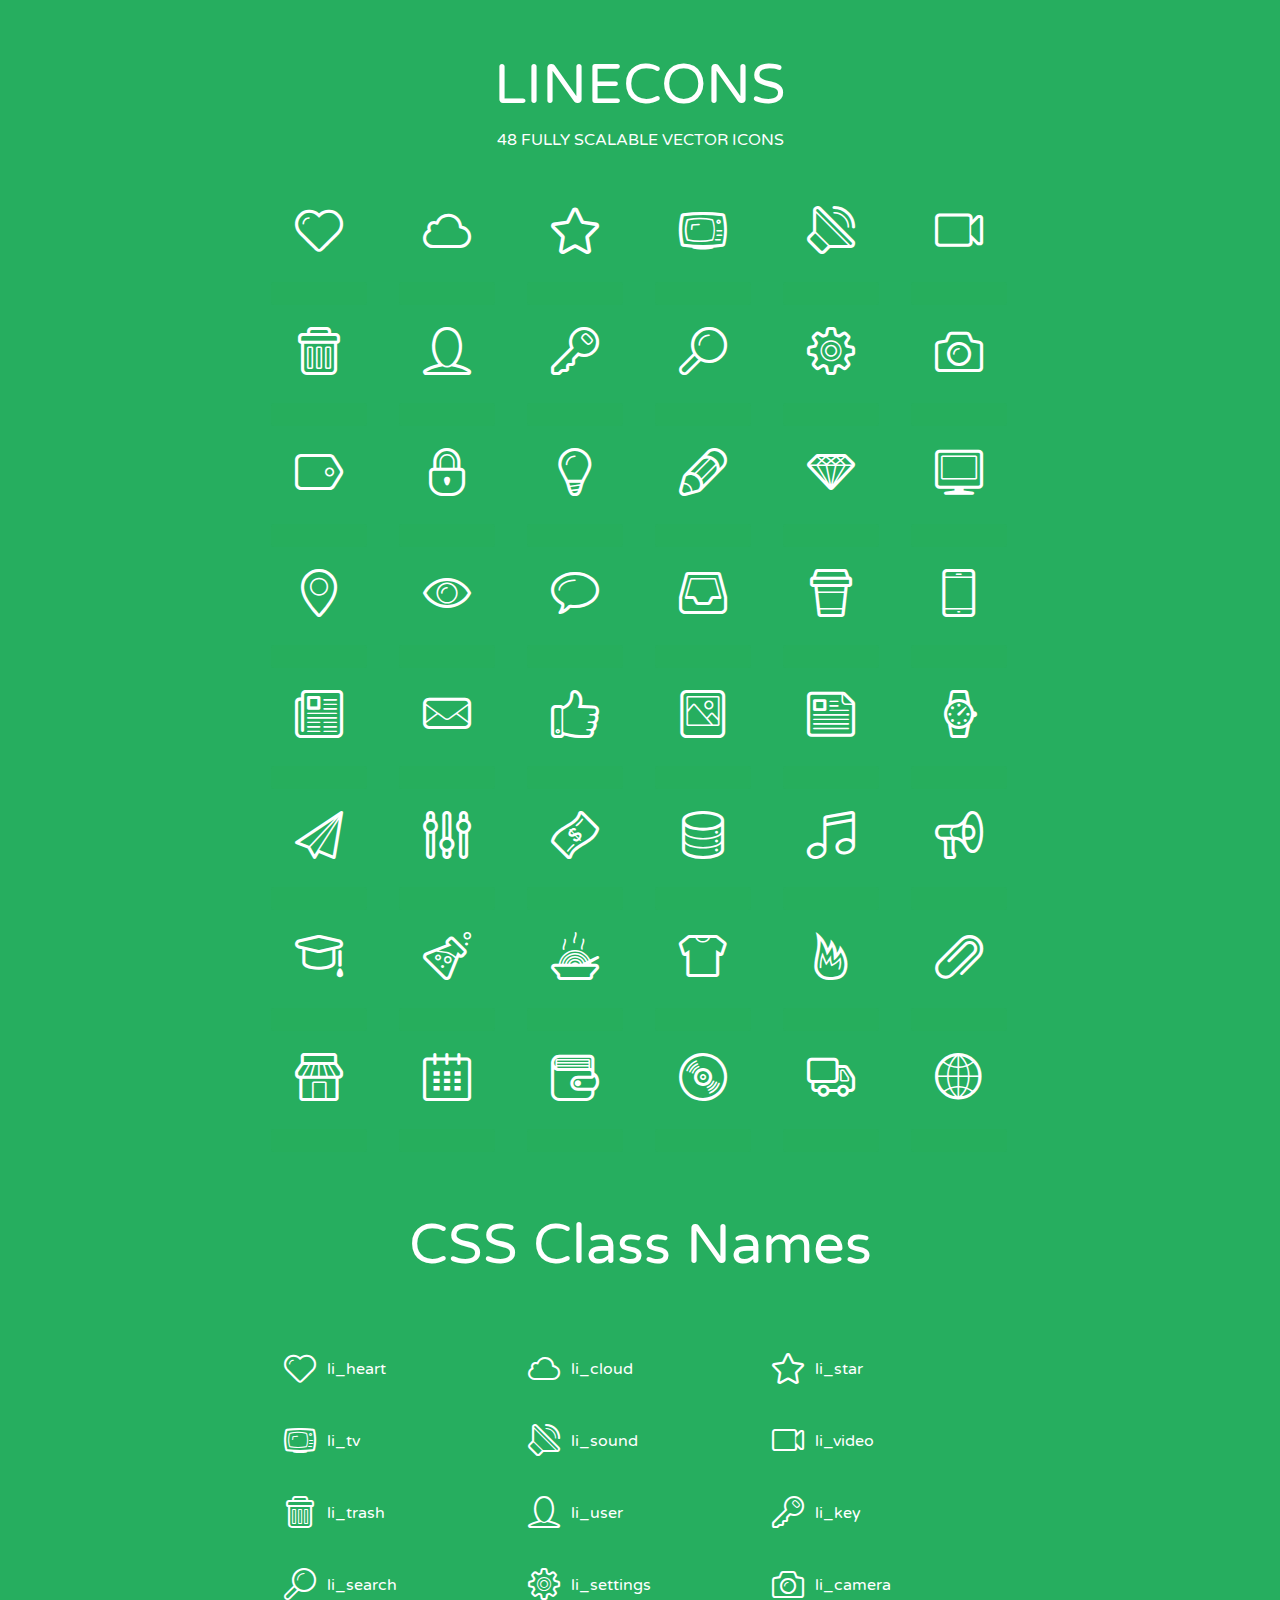
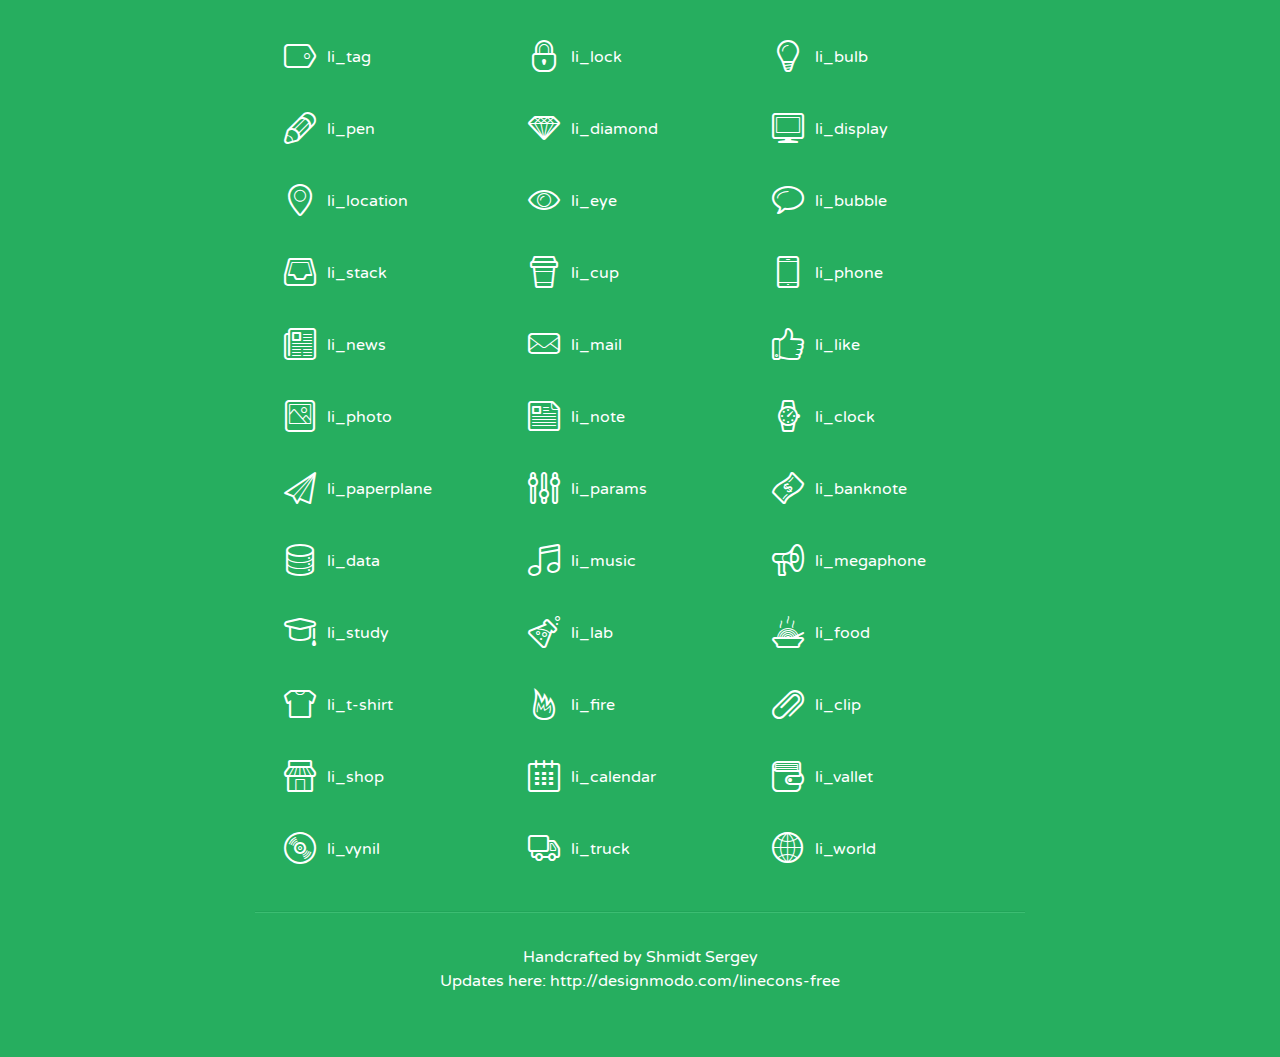
<file: static/assets/lineicons/index.html>
<!doctype html>
<html>
<head>
<title>LINECONS - 48 Fully Scalable Vector Icons</title>
<link rel="stylesheet" href="style.css" />
<link href='http://fonts.googleapis.com/css?family=Varela+Round' rel='stylesheet' type='text/css'>
<!--[if lte IE 7]><script src="lte-ie7.js"></script><![endif]-->

<!-- 

Thanks http://icomoon.io/app/ for amazing service!

-->


<style>
	section, header, footer {display: block;}
	body {
		font-family: 'Varela Round', sans-serif;
		color: #333333;
		line-height: 1.5;
		font-size: 16px;
		background:#26ae5f;
		color:white;
		-moz-text-shadow: 0 1px 1px rgba(0, 0, 0, 0.21);
		-webkit-text-shadow: 0 1px 1px rgba(0, 0, 0, 0.21);
	}
	* {
		-moz-box-sizing: border-box;
		-webkit-box-sizing: border-box;
		box-sizing: border-box;
		margin: 0;
		padding: 0;
	}
	.glyph {
		float: left;
		text-align: center;
		padding: .5em;
		margin: 0 .5em;
		width: 7em;
		border-radius: .375em;
		top:0;
		position:relative;
		-webkit-transition:0.2s ease-in;
		-o-transition:0.2s ease-in;
		-moz-transition:0.2s ease-in;
		-ie-transition:0.2s ease-in;
		transition:0.2s ease-in;
	}
	.glyph input {
		width: 100%;
		text-align: center;
		font-family: consolas, monospace;
		border-radius:3px;
		border:none;
		padding:4px;
		background:#26AE5C;
		color:#26AE5C;
		-webkit-transition:0.2s ease-in;
		-o-transition:0.2s ease-in;
		-moz-transition:0.2s ease-in;
		-ie-transition:0.2s ease-in;
		transition:0.2s ease-in;
	}
	.glyph:hover input {
		background:#26ae5f;
		padding:4px;
		color:#ffffff;
	}
	.glyph:hover {
		-webkit-transition: all 0.5s ease-out;
		background:#222821;
		color:#fff;
		text-shadow: none;
		-moz-text-shadow: none;
		-webkit-text-shadow: none;
		top:-5px;
		position:relative;
	}
	.glyph input, .mtm {
		margin-top: .75em;
	}
	.w-main {
		width: 770px;
		text-align:center;
	}
	.centered {
		margin-left: auto;
		margin-right: auto;
	}
	.fs1 {
		font-size: 3em;
	}
	header {
		margin: 2em 0;
		padding-bottom: .5em;
	}
	header h1 {
		font-size: 3.5em;
		font-weight: normal;
	}
	.clearfix:before, .clearfix:after { content: ""; display: table; }
	.clearfix:after, .clear { clear: both; }
	footer {
		margin: 2em 0;
		padding: 2em 0;
		border-top: 1px solid rgb(60, 189, 114);
		box-shadow: 0 -1px rgb(33, 165, 89);
	}
	a, a:visited {
		color: #ffffff; text-decoration:none;
	}
	a:hover, a:focus {color: #222821; text-decoration:none;}
	.box1 {
		display: inline-block;
		width: 14em;
		padding: .25em .5em;
		margin: .5em 1em .5em 0;
		text-align:left;
		
	}
	.box1 span { 
		font-size:2em;
		position: relative;
		top: 0.25em;
		margin-right: 0.1em;
	}
</style>
</head>
<body>
	<div class="w-main centered">
	<section class="mtm clearfix" id="glyphs">
	<header>
		<h1>LINECONS</h1>
		<p>48 FULLY SCALABLE VECTOR ICONS</p>
	</header>
	<div class="glyph">
		<div class="fs1" aria-hidden="true" data-icon="&#xe000;"></div>
		<input type="text" readonly="readonly" value="&amp;#xe000;" />
	</div>
	<div class="glyph">
		<div class="fs1" aria-hidden="true" data-icon="&#xe001;"></div>
		<input type="text" readonly="readonly" value="&amp;#xe001;" />
	</div>
	<div class="glyph">
		<div class="fs1" aria-hidden="true" data-icon="&#xe002;"></div>
		<input type="text" readonly="readonly" value="&amp;#xe002;" />
	</div>
	<div class="glyph">
		<div class="fs1" aria-hidden="true" data-icon="&#xe003;"></div>
		<input type="text" readonly="readonly" value="&amp;#xe003;" />
	</div>
	<div class="glyph">
		<div class="fs1" aria-hidden="true" data-icon="&#xe004;"></div>
		<input type="text" readonly="readonly" value="&amp;#xe004;" />
	</div>
	<div class="glyph">
		<div class="fs1" aria-hidden="true" data-icon="&#xe005;"></div>
		<input type="text" readonly="readonly" value="&amp;#xe005;" />
	</div>
	<div class="glyph">
		<div class="fs1" aria-hidden="true" data-icon="&#xe006;"></div>
		<input type="text" readonly="readonly" value="&amp;#xe006;" />
	</div>
	<div class="glyph">
		<div class="fs1" aria-hidden="true" data-icon="&#xe007;"></div>
		<input type="text" readonly="readonly" value="&amp;#xe007;" />
	</div>
	<div class="glyph">
		<div class="fs1" aria-hidden="true" data-icon="&#xe008;"></div>
		<input type="text" readonly="readonly" value="&amp;#xe008;" />
	</div>
	<div class="glyph">
		<div class="fs1" aria-hidden="true" data-icon="&#xe009;"></div>
		<input type="text" readonly="readonly" value="&amp;#xe009;" />
	</div>
	<div class="glyph">
		<div class="fs1" aria-hidden="true" data-icon="&#xe00a;"></div>
		<input type="text" readonly="readonly" value="&amp;#xe00a;" />
	</div>
	<div class="glyph">
		<div class="fs1" aria-hidden="true" data-icon="&#xe00b;"></div>
		<input type="text" readonly="readonly" value="&amp;#xe00b;" />
	</div>
	<div class="glyph">
		<div class="fs1" aria-hidden="true" data-icon="&#xe00c;"></div>
		<input type="text" readonly="readonly" value="&amp;#xe00c;" />
	</div>
	<div class="glyph">
		<div class="fs1" aria-hidden="true" data-icon="&#xe00d;"></div>
		<input type="text" readonly="readonly" value="&amp;#xe00d;" />
	</div>
	<div class="glyph">
		<div class="fs1" aria-hidden="true" data-icon="&#xe00e;"></div>
		<input type="text" readonly="readonly" value="&amp;#xe00e;" />
	</div>
	<div class="glyph">
		<div class="fs1" aria-hidden="true" data-icon="&#xe00f;"></div>
		<input type="text" readonly="readonly" value="&amp;#xe00f;" />
	</div>
	<div class="glyph">
		<div class="fs1" aria-hidden="true" data-icon="&#xe010;"></div>
		<input type="text" readonly="readonly" value="&amp;#xe010;" />
	</div>
	<div class="glyph">
		<div class="fs1" aria-hidden="true" data-icon="&#xe011;"></div>
		<input type="text" readonly="readonly" value="&amp;#xe011;" />
	</div>
	<div class="glyph">
		<div class="fs1" aria-hidden="true" data-icon="&#xe012;"></div>
		<input type="text" readonly="readonly" value="&amp;#xe012;" />
	</div>
	<div class="glyph">
		<div class="fs1" aria-hidden="true" data-icon="&#xe013;"></div>
		<input type="text" readonly="readonly" value="&amp;#xe013;" />
	</div>
	<div class="glyph">
		<div class="fs1" aria-hidden="true" data-icon="&#xe014;"></div>
		<input type="text" readonly="readonly" value="&amp;#xe014;" />
	</div>
	<div class="glyph">
		<div class="fs1" aria-hidden="true" data-icon="&#xe015;"></div>
		<input type="text" readonly="readonly" value="&amp;#xe015;" />
	</div>
	<div class="glyph">
		<div class="fs1" aria-hidden="true" data-icon="&#xe016;"></div>
		<input type="text" readonly="readonly" value="&amp;#xe016;" />
	</div>
	<div class="glyph">
		<div class="fs1" aria-hidden="true" data-icon="&#xe017;"></div>
		<input type="text" readonly="readonly" value="&amp;#xe017;" />
	</div>
	<div class="glyph">
		<div class="fs1" aria-hidden="true" data-icon="&#xe018;"></div>
		<input type="text" readonly="readonly" value="&amp;#xe018;" />
	</div>
	<div class="glyph">
		<div class="fs1" aria-hidden="true" data-icon="&#xe019;"></div>
		<input type="text" readonly="readonly" value="&amp;#xe019;" />
	</div>
	<div class="glyph">
		<div class="fs1" aria-hidden="true" data-icon="&#xe01a;"></div>
		<input type="text" readonly="readonly" value="&amp;#xe01a;" />
	</div>
	<div class="glyph">
		<div class="fs1" aria-hidden="true" data-icon="&#xe01b;"></div>
		<input type="text" readonly="readonly" value="&amp;#xe01b;" />
	</div>
	<div class="glyph">
		<div class="fs1" aria-hidden="true" data-icon="&#xe01c;"></div>
		<input type="text" readonly="readonly" value="&amp;#xe01c;" />
	</div>
	<div class="glyph">
		<div class="fs1" aria-hidden="true" data-icon="&#xe01d;"></div>
		<input type="text" readonly="readonly" value="&amp;#xe01d;" />
	</div>
	<div class="glyph">
		<div class="fs1" aria-hidden="true" data-icon="&#xe01e;"></div>
		<input type="text" readonly="readonly" value="&amp;#xe01e;" />
	</div>
	<div class="glyph">
		<div class="fs1" aria-hidden="true" data-icon="&#xe01f;"></div>
		<input type="text" readonly="readonly" value="&amp;#xe01f;" />
	</div>
	<div class="glyph">
		<div class="fs1" aria-hidden="true" data-icon="&#xe020;"></div>
		<input type="text" readonly="readonly" value="&amp;#xe020;" />
	</div>
	<div class="glyph">
		<div class="fs1" aria-hidden="true" data-icon="&#xe021;"></div>
		<input type="text" readonly="readonly" value="&amp;#xe021;" />
	</div>
	<div class="glyph">
		<div class="fs1" aria-hidden="true" data-icon="&#xe022;"></div>
		<input type="text" readonly="readonly" value="&amp;#xe022;" />
	</div>
	<div class="glyph">
		<div class="fs1" aria-hidden="true" data-icon="&#xe023;"></div>
		<input type="text" readonly="readonly" value="&amp;#xe023;" />
	</div>
	<div class="glyph">
		<div class="fs1" aria-hidden="true" data-icon="&#xe024;"></div>
		<input type="text" readonly="readonly" value="&amp;#xe024;" />
	</div>
	<div class="glyph">
		<div class="fs1" aria-hidden="true" data-icon="&#xe025;"></div>
		<input type="text" readonly="readonly" value="&amp;#xe025;" />
	</div>
	<div class="glyph">
		<div class="fs1" aria-hidden="true" data-icon="&#xe026;"></div>
		<input type="text" readonly="readonly" value="&amp;#xe026;" />
	</div>
	<div class="glyph">
		<div class="fs1" aria-hidden="true" data-icon="&#xe027;"></div>
		<input type="text" readonly="readonly" value="&amp;#xe027;" />
	</div>
	<div class="glyph">
		<div class="fs1" aria-hidden="true" data-icon="&#xe028;"></div>
		<input type="text" readonly="readonly" value="&amp;#xe028;" />
	</div>
	<div class="glyph">
		<div class="fs1" aria-hidden="true" data-icon="&#xe029;"></div>
		<input type="text" readonly="readonly" value="&amp;#xe029;" />
	</div>
	<div class="glyph">
		<div class="fs1" aria-hidden="true" data-icon="&#xe02a;"></div>
		<input type="text" readonly="readonly" value="&amp;#xe02a;" />
	</div>
	<div class="glyph">
		<div class="fs1" aria-hidden="true" data-icon="&#xe02b;"></div>
		<input type="text" readonly="readonly" value="&amp;#xe02b;" />
	</div>
	<div class="glyph">
		<div class="fs1" aria-hidden="true" data-icon="&#xe02c;"></div>
		<input type="text" readonly="readonly" value="&amp;#xe02c;" />
	</div>
	<div class="glyph">
		<div class="fs1" aria-hidden="true" data-icon="&#xe02d;"></div>
		<input type="text" readonly="readonly" value="&amp;#xe02d;" />
	</div>
	<div class="glyph">
		<div class="fs1" aria-hidden="true" data-icon="&#xe02e;"></div>
		<input type="text" readonly="readonly" value="&amp;#xe02e;" />
	</div>
	<div class="glyph">
		<div class="fs1" aria-hidden="true" data-icon="&#xe02f;"></div>
		<input type="text" readonly="readonly" value="&amp;#xe02f;" />
	</div>
	</section>
	<div class="clear"></div>
	<section class="mtm clearfix" id="glyphs">
	<header>
		<h1>CSS Class Names</h1>
	</header>
	<span class="box1">
		<span aria-hidden="true" class="li_heart"></span>
		&nbsp;li_heart
	</span>
	<span class="box1">
		<span aria-hidden="true" class="li_cloud"></span>
		&nbsp;li_cloud
	</span>
	<span class="box1">
		<span aria-hidden="true" class="li_star"></span>
		&nbsp;li_star
	</span>
	<span class="box1">
		<span aria-hidden="true" class="li_tv"></span>
		&nbsp;li_tv
	</span>
	<span class="box1">
		<span aria-hidden="true" class="li_sound"></span>
		&nbsp;li_sound
	</span>
	<span class="box1">
		<span aria-hidden="true" class="li_video"></span>
		&nbsp;li_video
	</span>
	<span class="box1">
		<span aria-hidden="true" class="li_trash"></span>
		&nbsp;li_trash
	</span>
	<span class="box1">
		<span aria-hidden="true" class="li_user"></span>
		&nbsp;li_user
	</span>
	<span class="box1">
		<span aria-hidden="true" class="li_key"></span>
		&nbsp;li_key
	</span>
	<span class="box1">
		<span aria-hidden="true" class="li_search"></span>
		&nbsp;li_search
	</span>
	<span class="box1">
		<span aria-hidden="true" class="li_settings"></span>
		&nbsp;li_settings
	</span>
	<span class="box1">
		<span aria-hidden="true" class="li_camera"></span>
		&nbsp;li_camera
	</span>
	<span class="box1">
		<span aria-hidden="true" class="li_tag"></span>
		&nbsp;li_tag
	</span>
	<span class="box1">
		<span aria-hidden="true" class="li_lock"></span>
		&nbsp;li_lock
	</span>
	<span class="box1">
		<span aria-hidden="true" class="li_bulb"></span>
		&nbsp;li_bulb
	</span>
	<span class="box1">
		<span aria-hidden="true" class="li_pen"></span>
		&nbsp;li_pen
	</span>
	<span class="box1">
		<span aria-hidden="true" class="li_diamond"></span>
		&nbsp;li_diamond
	</span>
	<span class="box1">
		<span aria-hidden="true" class="li_display"></span>
		&nbsp;li_display
	</span>
	<span class="box1">
		<span aria-hidden="true" class="li_location"></span>
		&nbsp;li_location
	</span>
	<span class="box1">
		<span aria-hidden="true" class="li_eye"></span>
		&nbsp;li_eye
	</span>
	<span class="box1">
		<span aria-hidden="true" class="li_bubble"></span>
		&nbsp;li_bubble
	</span>
	<span class="box1">
		<span aria-hidden="true" class="li_stack"></span>
		&nbsp;li_stack
	</span>
	<span class="box1">
		<span aria-hidden="true" class="li_cup"></span>
		&nbsp;li_cup
	</span>
	<span class="box1">
		<span aria-hidden="true" class="li_phone"></span>
		&nbsp;li_phone
	</span>
	<span class="box1">
		<span aria-hidden="true" class="li_news"></span>
		&nbsp;li_news
	</span>
	<span class="box1">
		<span aria-hidden="true" class="li_mail"></span>
		&nbsp;li_mail
	</span>
	<span class="box1">
		<span aria-hidden="true" class="li_like"></span>
		&nbsp;li_like
	</span>
	<span class="box1">
		<span aria-hidden="true" class="li_photo"></span>
		&nbsp;li_photo
	</span>
	<span class="box1">
		<span aria-hidden="true" class="li_note"></span>
		&nbsp;li_note
	</span>
	<span class="box1">
		<span aria-hidden="true" class="li_clock"></span>
		&nbsp;li_clock
	</span>
	<span class="box1">
		<span aria-hidden="true" class="li_paperplane"></span>
		&nbsp;li_paperplane
	</span>
	<span class="box1">
		<span aria-hidden="true" class="li_params"></span>
		&nbsp;li_params
	</span>
	<span class="box1">
		<span aria-hidden="true" class="li_banknote"></span>
		&nbsp;li_banknote
	</span>
	<span class="box1">
		<span aria-hidden="true" class="li_data"></span>
		&nbsp;li_data
	</span>
	<span class="box1">
		<span aria-hidden="true" class="li_music"></span>
		&nbsp;li_music
	</span>
	<span class="box1">
		<span aria-hidden="true" class="li_megaphone"></span>
		&nbsp;li_megaphone
	</span>
	<span class="box1">
		<span aria-hidden="true" class="li_study"></span>
		&nbsp;li_study
	</span>
	<span class="box1">
		<span aria-hidden="true" class="li_lab"></span>
		&nbsp;li_lab
	</span>
	<span class="box1">
		<span aria-hidden="true" class="li_food"></span>
		&nbsp;li_food
	</span>
	<span class="box1">
		<span aria-hidden="true" class="li_t-shirt"></span>
		&nbsp;li_t-shirt
	</span>
	<span class="box1">
		<span aria-hidden="true" class="li_fire"></span>
		&nbsp;li_fire
	</span>
	<span class="box1">
		<span aria-hidden="true" class="li_clip"></span>
		&nbsp;li_clip
	</span>
	<span class="box1">
		<span aria-hidden="true" class="li_shop"></span>
		&nbsp;li_shop
	</span>
	<span class="box1">
		<span aria-hidden="true" class="li_calendar"></span>
		&nbsp;li_calendar
	</span>
	<span class="box1">
		<span aria-hidden="true" class="li_vallet"></span>
		&nbsp;li_vallet
	</span>
	<span class="box1">
		<span aria-hidden="true" class="li_vynil"></span>
		&nbsp;li_vynil
	</span>
	<span class="box1">
		<span aria-hidden="true" class="li_truck"></span>
		&nbsp;li_truck
	</span>
	<span class="box1">
		<span aria-hidden="true" class="li_world"></span>
		&nbsp;li_world
	</span>
	</section>
	<footer>
		<p>Handcrafted by <a href="http://shmidt.in">Shmidt Sergey</a></p>
		<p>Updates here: <a href="http://designmodo.com/linecons-free">http://designmodo.com/linecons-free</a></p>
	</footer>
	</div>
	<script>
	document.getElementById("glyphs").addEventListener("click", function(e) {
		var target = e.target;
		if (target.tagName === "INPUT") {
			target.select();
		}
	});
	</script>
</body>
</html>
</file>
<file: static/assets/lineicons/style.css>
@font-face {
	font-family: 'linecons';
	src:url('fonts/linecons.eot');
}
@font-face {
	font-family: 'linecons';
	src: url([data-uri]) format('svg'),
		 url([data-uri]) format('truetype');
	font-weight: normal;
	font-style: normal;
}

/* Use the following CSS code if you want to use data attributes for inserting your icons */
[data-icon]:before {
	font-family: 'linecons';
	content: attr(data-icon);
	speak: none;
	font-weight: normal;
	line-height: 1;
	-webkit-font-smoothing: antialiased;
}

/* Use the following CSS code if you want to have a class per icon */
[class^="li_"]:before, [class*=" li_"]:before {
	font-family: 'linecons';
	font-style: normal;
	speak: none;
	font-weight: normal;
	line-height: 1;
	-webkit-font-smoothing: antialiased;
}
.li_heart:before {
	content: "\e000";
}
.li_cloud:before {
	content: "\e001";
}
.li_star:before {
	content: "\e002";
}
.li_tv:before {
	content: "\e003";
}
.li_sound:before {
	content: "\e004";
}
.li_video:before {
	content: "\e005";
}
.li_trash:before {
	content: "\e006";
}
.li_user:before {
	content: "\e007";
}
.li_key:before {
	content: "\e008";
}
.li_search:before {
	content: "\e009";
}
.li_settings:before {
	content: "\e00a";
}
.li_camera:before {
	content: "\e00b";
}
.li_tag:before {
	content: "\e00c";
}
.li_lock:before {
	content: "\e00d";
}
.li_bulb:before {
	content: "\e00e";
}
.li_pen:before {
	content: "\e00f";
}
.li_diamond:before {
	content: "\e010";
}
.li_display:before {
	content: "\e011";
}
.li_location:before {
	content: "\e012";
}
.li_eye:before {
	content: "\e013";
}
.li_bubble:before {
	content: "\e014";
}
.li_stack:before {
	content: "\e015";
}
.li_cup:before {
	content: "\e016";
}
.li_phone:before {
	content: "\e017";
}
.li_news:before {
	content: "\e018";
}
.li_mail:before {
	content: "\e019";
}
.li_like:before {
	content: "\e01a";
}
.li_photo:before {
	content: "\e01b";
}
.li_note:before {
	content: "\e01c";
}
.li_clock:before {
	content: "\e01d";
}
.li_paperplane:before {
	content: "\e01e";
}
.li_params:before {
	content: "\e01f";
}
.li_banknote:before {
	content: "\e020";
}
.li_data:before {
	content: "\e021";
}
.li_music:before {
	content: "\e022";
}
.li_megaphone:before {
	content: "\e023";
}
.li_study:before {
	content: "\e024";
}
.li_lab:before {
	content: "\e025";
}
.li_food:before {
	content: "\e026";
}
.li_t-shirt:before {
	content: "\e027";
}
.li_fire:before {
	content: "\e028";
}
.li_clip:before {
	content: "\e029";
}
.li_shop:before {
	content: "\e02a";
}
.li_calendar:before {
	content: "\e02b";
}
.li_vallet:before {
	content: "\e02c";
}
.li_vynil:before {
	content: "\e02d";
}
.li_truck:before {
	content: "\e02e";
}
.li_world:before {
	content: "\e02f";
}
</file>
